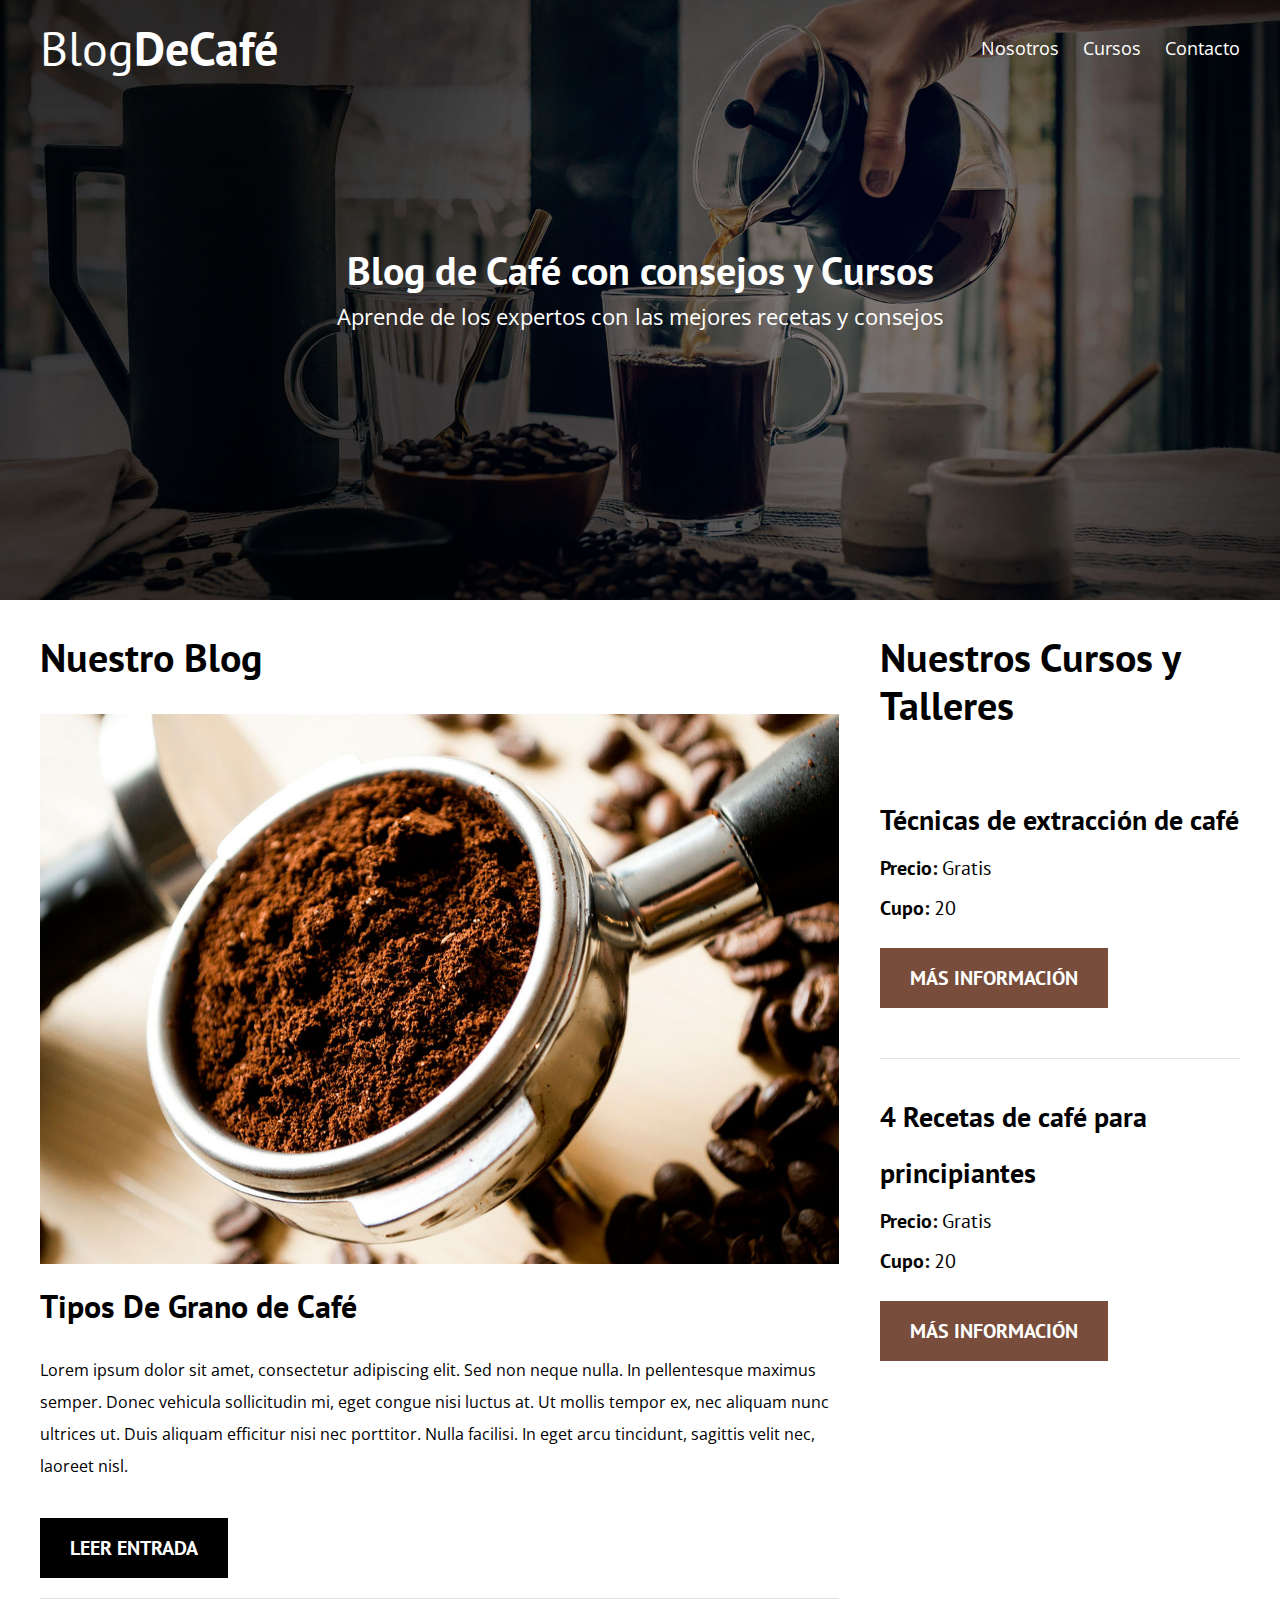
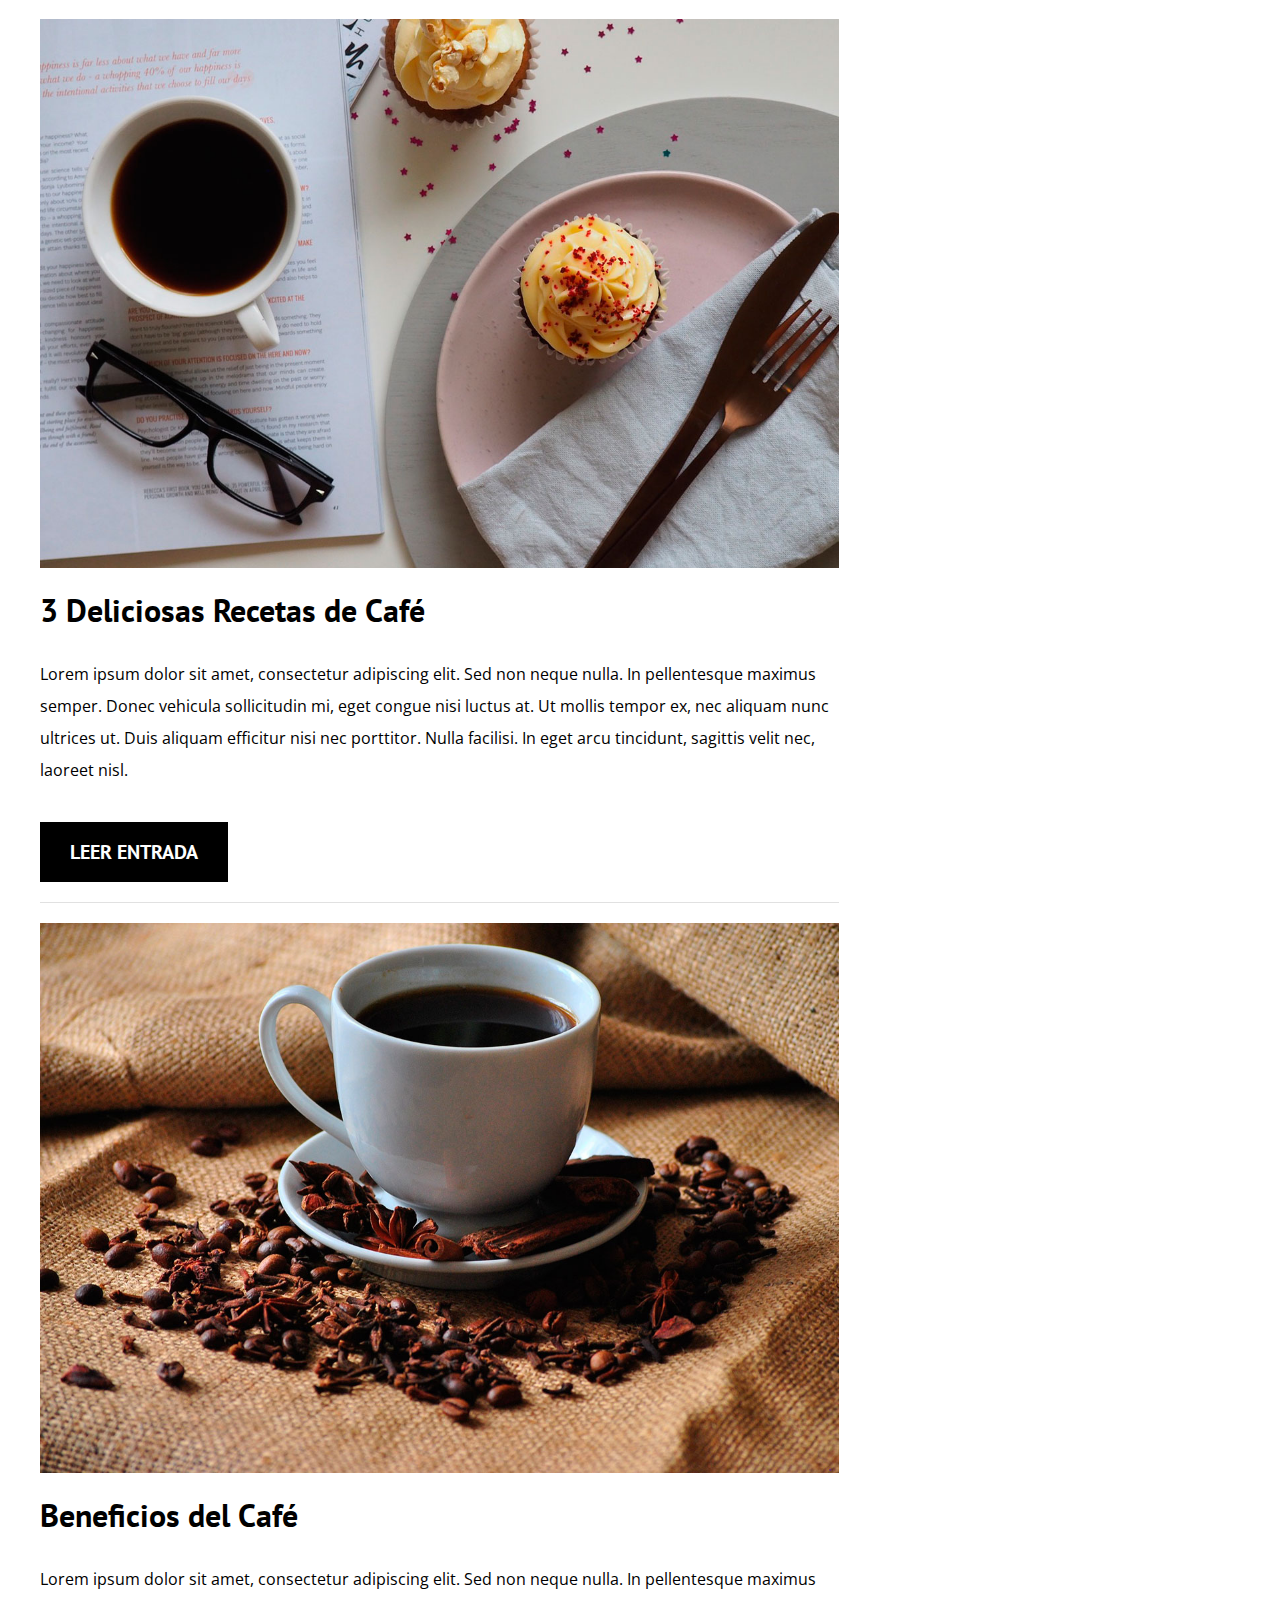
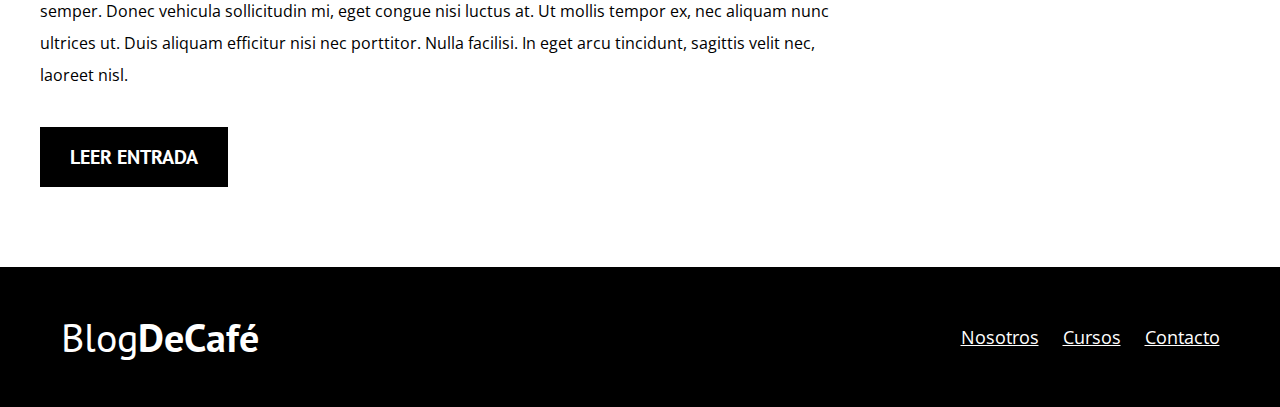
<file: blogcafe/index.html>
<!DOCTYPE html>
<html lang="en">

<head>
    <meta charset="UTF-8">
    <meta name="viewport" content="width=device-width, initial-scale=1.0">
    <meta http-equiv="X-UA-Compatible" content="ie=edge">
    <title>Blog de Café</title>
    <link href="https://fonts.googleapis.com/css?family=Open+Sans|PT+Sans:400,700&display=swap" rel="stylesheet">

    <link rel="stylesheet" href="css/normalize.css">
    <link rel="stylesheet" href="css/style.css">
</head>

<body>

    <header class="site-header">
        <div class="contenedor">
            <div class="barra">
                <a href="">
                    <h1 class="no-margin">Blog<span>DeCafé</span></h1>
                </a>
                <nav class="navegación">
                    <a href="nosotros.html">Nosotros</a>
                    <a href="cursos.html">Cursos</a>
                    <a href="contacto.html">Contacto</a>
                </nav>
            </div><!--barra-->
            <div class="texto-header">
                <h2 class="no-margin">Blog de Café con consejos y Cursos</h2>
                <p class="no-margin">Aprende de los expertos con las mejores recetas y consejos</p>
            </div>
        </div><!--contenedor-->
    </header>

    <div class="contenido-principal contenedor">
        <main class="blog">
            <h2>Nuestro Blog</h2>
            <article class="entrada-blog">
                <div class="imagen">
                    <img src="img/blog1.jpg" alt="Imagen Blog">
                </div><!--imagen-->
                <div class="contenido-blog">
                    <h3 class="no-margin">Tipos De Grano de Café</h3>
                    <p>Lorem ipsum dolor sit amet, consectetur adipiscing elit. 
                       Sed non neque nulla. In pellentesque maximus semper. 
                       Donec vehicula sollicitudin mi, eget congue nisi luctus at. 
                       Ut mollis tempor ex, nec aliquam nunc ultrices ut. 
                       Duis aliquam efficitur nisi nec porttitor. Nulla facilisi. 
                       In eget arcu tincidunt, sagittis velit nec, laoreet nisl.</p>
                       <a href="entrada.html" class="btn btn-primario">Leer Entrada</a>
                </div>
            </article>
            <article class="entrada-blog">
                <div class="imagen">
                    <img src="img/blog2.jpg" alt="Imagen Blog">
                </div><!--imagen-->
                <div class="contenido-blog">
                    <h3 class="no-margin">3 Deliciosas Recetas de Café</h3>
                    <p>Lorem ipsum dolor sit amet, consectetur adipiscing elit. 
                       Sed non neque nulla. In pellentesque maximus semper. 
                       Donec vehicula sollicitudin mi, eget congue nisi luctus at. 
                       Ut mollis tempor ex, nec aliquam nunc ultrices ut. 
                       Duis aliquam efficitur nisi nec porttitor. Nulla facilisi. 
                       In eget arcu tincidunt, sagittis velit nec, laoreet nisl.</p>
                       <a href="entrada.html" class="btn btn-primario">Leer Entrada</a>
                </div>
            </article>
            <article class="entrada-blog">
                <div class="imagen">
                    <img src="img/blog3.jpg" alt="Imagen Blog">
                </div><!--imagen-->
                <div class="contenido-blog">
                    <h3 class="no-margin">Beneficios del Café</h3>
                    <p>Lorem ipsum dolor sit amet, consectetur adipiscing elit. 
                       Sed non neque nulla. In pellentesque maximus semper. 
                       Donec vehicula sollicitudin mi, eget congue nisi luctus at. 
                       Ut mollis tempor ex, nec aliquam nunc ultrices ut. 
                       Duis aliquam efficitur nisi nec porttitor. Nulla facilisi. 
                       In eget arcu tincidunt, sagittis velit nec, laoreet nisl.</p>
                       <a href="entrada.html" class="btn btn-primario">Leer Entrada</a>
                </div>
            </article>
        </main>
        <aside class="cursos">
            <h2>Nuestros Cursos y Talleres</h2>
            <ul class="cursos-lista">
                <li class="curso">
                    <h4 class="no-margin">Técnicas de extracción de café</h4>
                    <p class="no-margin">Precio: <span>Gratis</span> </p>
                    <p class="no-margin">Cupo: <span>20</span> </p>
                    <a href="cursos.html" class="btn btn-secundario">Más Información</a>
                 </li>
                 <li class="curso">
                    <h4 class="no-margin">4 Recetas de café para principiantes</h4>
                    <p class="no-margin">Precio: <span>Gratis</span> </p>
                    <p class="no-margin">Cupo: <span>20</span> </p>
                    <a href="cursos.html" class="btn btn-secundario">Más Información</a>
                 </li>
            </ul>
        </aside>
    </div><!--Contenido principal-->
    <footer class="site-footer">
        <div class="contenedor">
            <div class="barra">
                <p class="no-margin">Blog<span>DeCafé</span></p>
                <nav class="navegación">
                    <a href="nosotros.html">Nosotros</a>
                    <a href="cursos.html">Cursos</a>
                    <a href="contacto.html">Contacto</a>
                </nav>
            </div>
        </div>
    </footer>

</body>

</html>
</file>
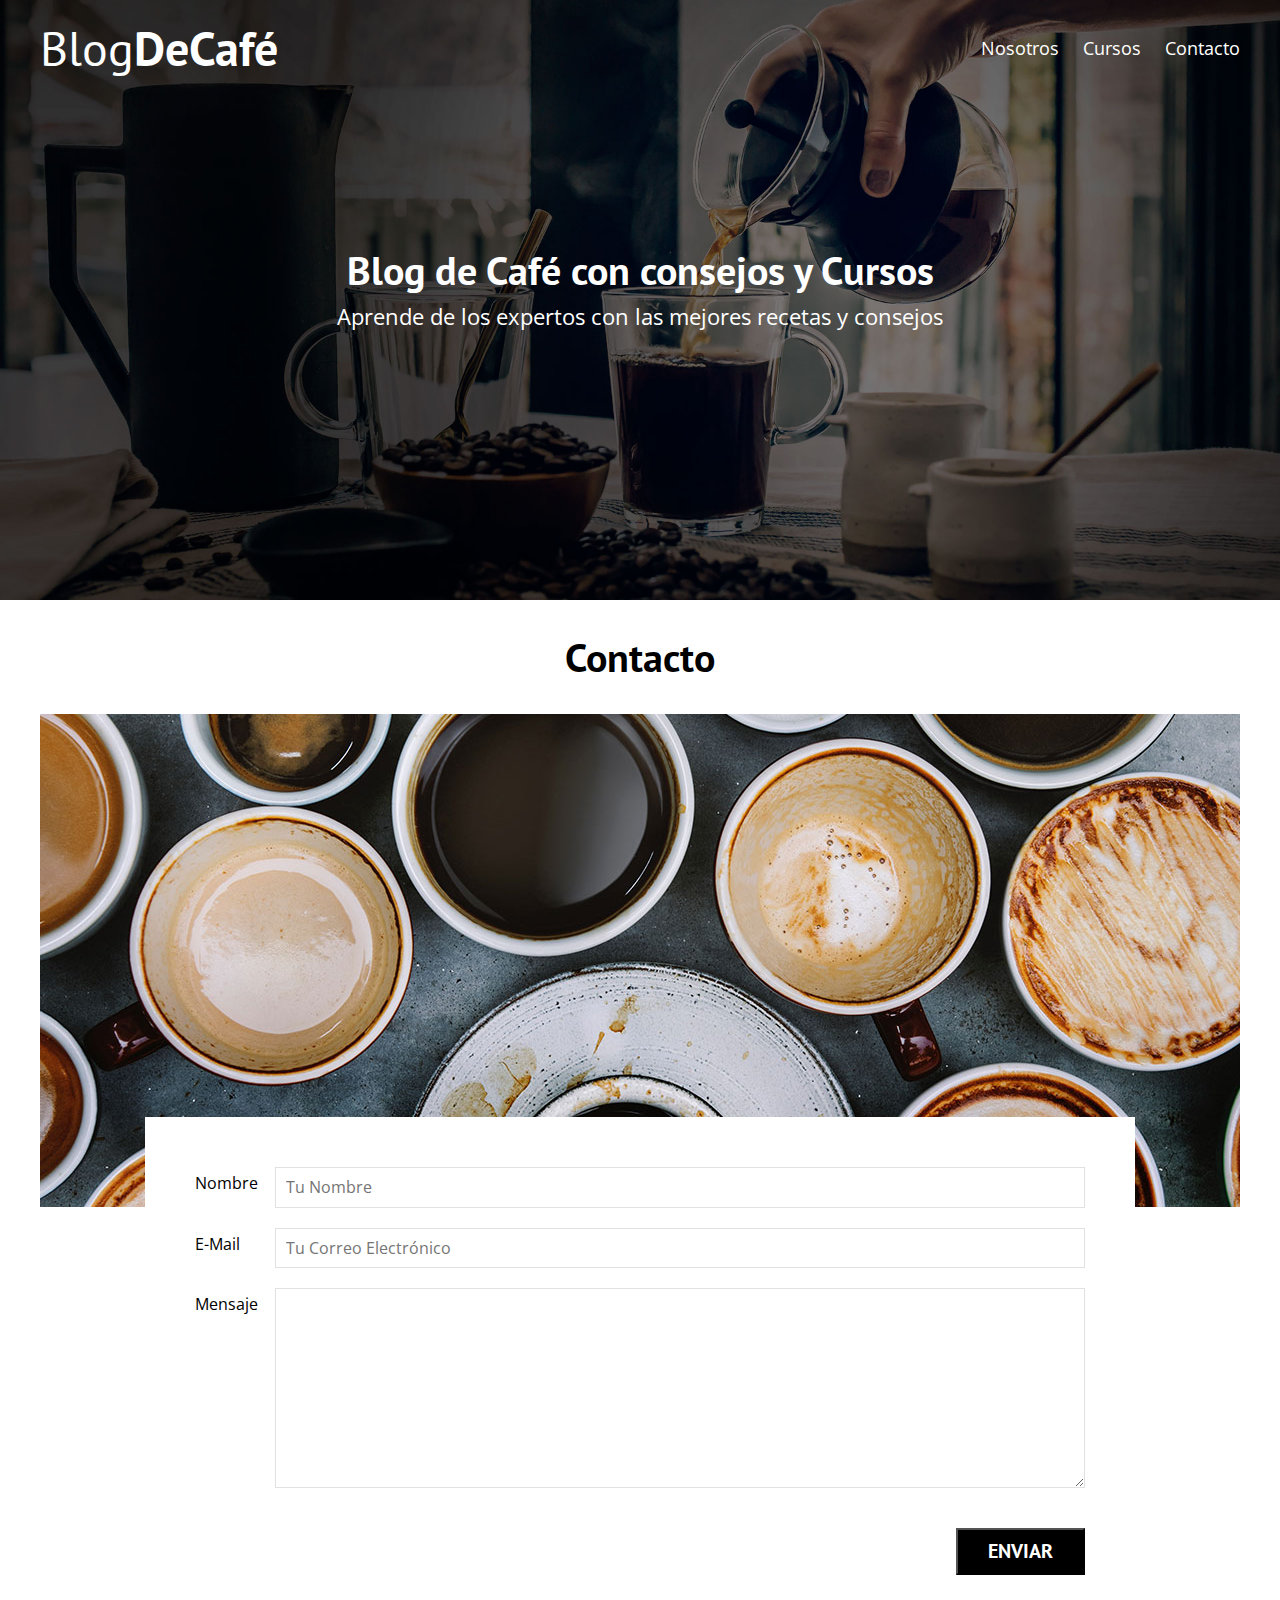
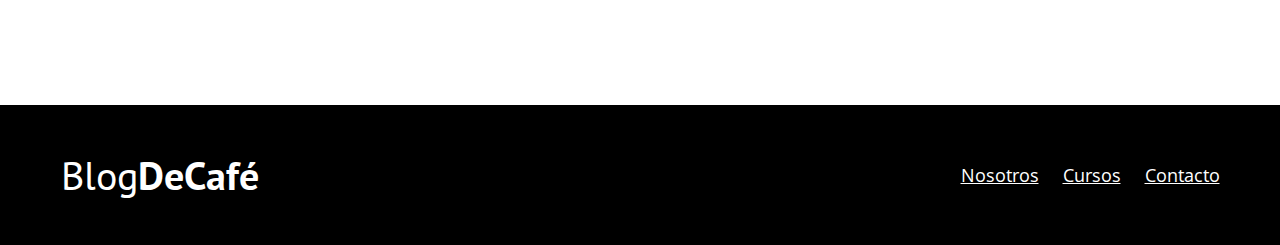
<file: blogcafe/contacto.html>
<!DOCTYPE html>
<html lang="en">

<head>
    <meta charset="UTF-8">
    <meta name="viewport" content="width=device-width, initial-scale=1.0">
    <meta http-equiv="X-UA-Compatible" content="ie=edge">
    <title>Blog de Café</title>
    <link href="https://fonts.googleapis.com/css?family=Open+Sans|PT+Sans:400,700&display=swap" rel="stylesheet">

    <link rel="stylesheet" href="css/normalize.css">
    <link rel="stylesheet" href="css/style.css">
</head>

<body>

    <header class="site-header">
        <div class="contenedor">
            <div class="barra">
                <a href="index.html">
                    <h1 class="no-margin">Blog<span>DeCafé</span></h1>
                </a>
                <nav class="navegación">
                    <a href="nosotros.html">Nosotros</a>
                    <a href="cursos.html">Cursos</a>
                    <a href="contacto.html">Contacto</a>
                </nav>
            </div><!--barra-->
            <div class="texto-header">
                <h2 class="no-margin">Blog de Café con consejos y Cursos</h2>
                <p class="no-margin">Aprende de los expertos con las mejores recetas y consejos</p>
            </div>
        </div><!--contenedor-->
    </header>

<main class="contenedor">
    <h2 class="centrar-texto">Contacto</h2>

    <div class="grid centrar-columnas">
        <div class="columnas-12">
             <img src="img/contacto.jpg" alt="Imagen Contacto">
        </div>

        <div class="columnas-10 formulario-contacto">
            <form action="#">
                <div class="campo">
                    <label for="nombre">Nombre</label>
                    <input type="text" id="nombre" placeholder="Tu Nombre">
                </div>
                <div class="campo">
                    <label for="email">E-Mail</label>
                    <input type="email" id="email" placeholder="Tu Correo Electrónico">
                </div>
                <div class="campo mensaje">
                    <label for="mensaje">Mensaje</label>
                    <textarea id="mensaje"></textarea>
                </div>
                <div class="campo enviar">
                    <input type="submit" value="Enviar" class="btn btn-primario">
                </div>
            </form>
        </div>
    </div>
</main>


<footer class="site-footer">
    <div class="contenedor">
        <div class="barra">
            <p class="no-margin">Blog<span>DeCafé</span></p>
            <nav class="navegación">
                <a href="nosotros.html">Nosotros</a>
                <a href="cursos.html">Cursos</a>
                <a href="contacto.html">Contacto</a>
            </nav>
        </div>
    </div>
</footer>

</body>

</html>
</file>
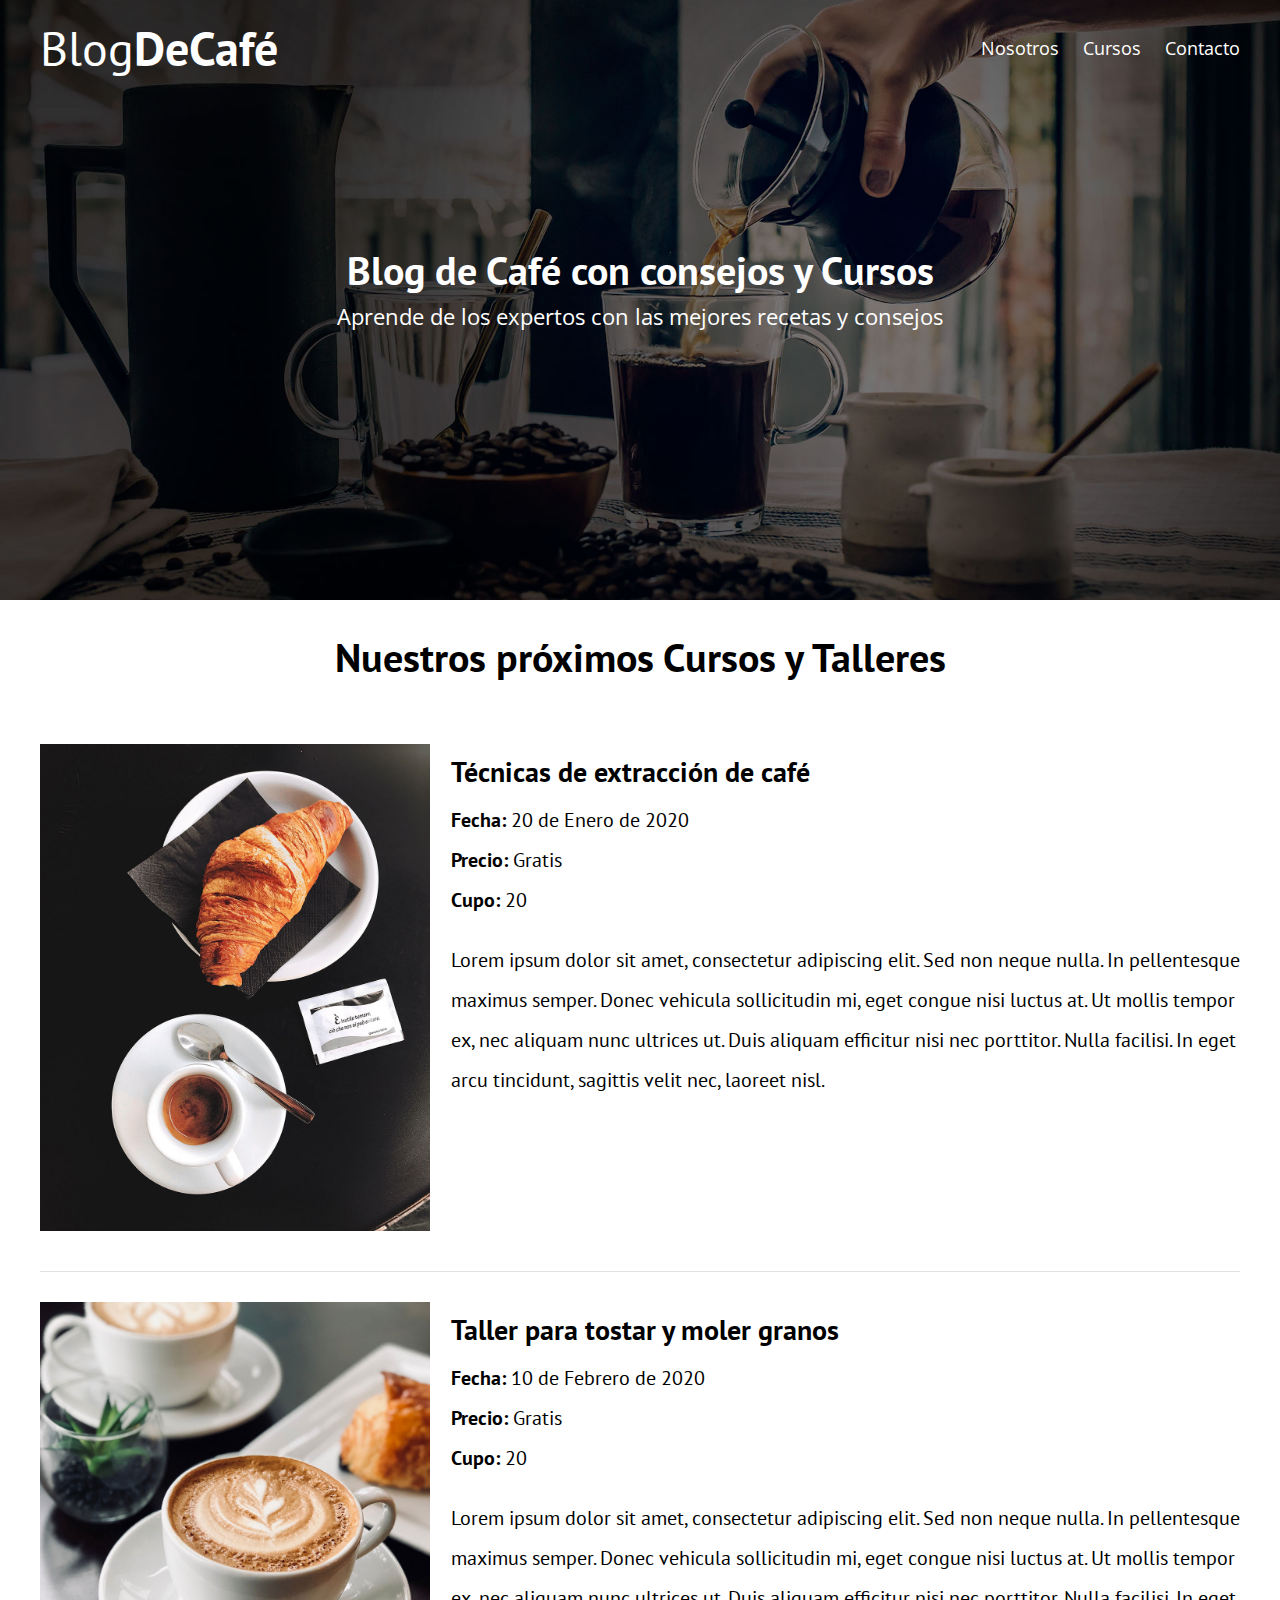
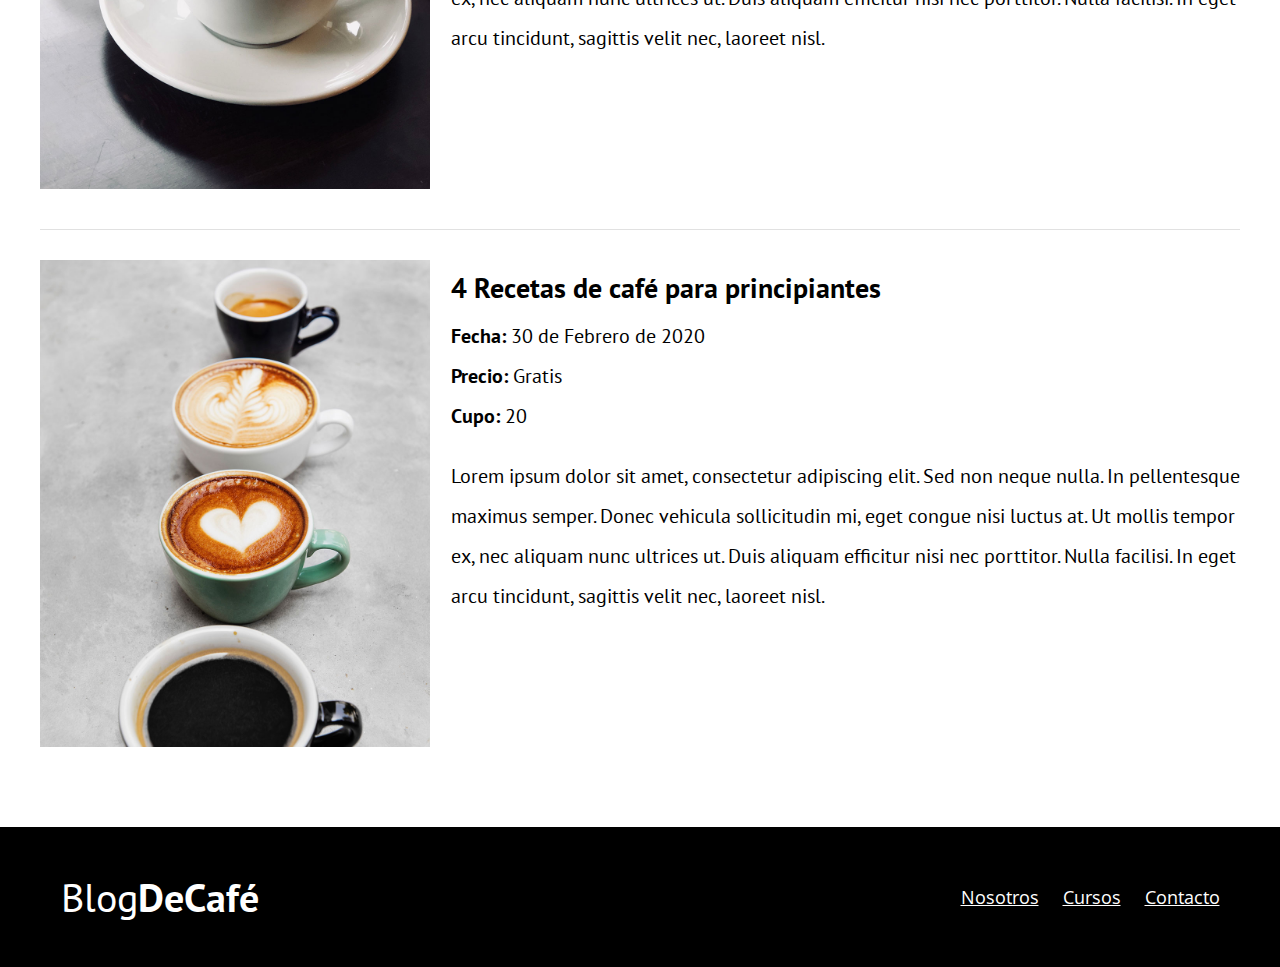
<file: blogcafe/cursos.html>
<!DOCTYPE html>
<html lang="en">

<head>
    <meta charset="UTF-8">
    <meta name="viewport" content="width=device-width, initial-scale=1.0">
    <meta http-equiv="X-UA-Compatible" content="ie=edge">
    <title>Blog de Café</title>
    <link href="https://fonts.googleapis.com/css?family=Open+Sans|PT+Sans:400,700&display=swap" rel="stylesheet">

    <link rel="stylesheet" href="css/normalize.css">
    <link rel="stylesheet" href="css/style.css">
</head>

<body>

    <header class="site-header">
        <div class="contenedor">
            <div class="barra">
                <a href="index.html">
                    <h1 class="no-margin">Blog<span>DeCafé</span></h1>
                </a>
                <nav class="navegación">
                    <a href="nosotros.html">Nosotros</a>
                    <a href="cursos.html">Cursos</a>
                    <a href="contacto.html">Contacto</a>
                </nav>
            </div><!--barra-->
            <div class="texto-header">
                <h2 class="no-margin">Blog de Café con consejos y Cursos</h2>
                <p class="no-margin">Aprende de los expertos con las mejores recetas y consejos</p>
            </div>
        </div><!--contenedor-->
    </header>

<main class="contenedor">
    <h2 class="centrar-texto">Nuestros próximos Cursos y Talleres</h2>

    <article class="curso grid">
        <div class="columnas-4">
            <img src="img/curso1.jpg" alt="Imagen Cursos">
        </div>
        <div class="columnas-8">
            <h4 class="no-margin">Técnicas de extracción de café</h4>
            <p class="no-margin">Fecha: <span>20 de Enero de 2020</span> </p>
            <p class="no-margin">Precio: <span>Gratis</span> </p>
            <p class="no-margin">Cupo: <span>20</span> </p>
            <p class="descripción">Lorem ipsum dolor sit amet, consectetur adipiscing elit. 
                Sed non neque nulla. In pellentesque maximus semper. 
                Donec vehicula sollicitudin mi, eget congue nisi luctus at. 
                Ut mollis tempor ex, nec aliquam nunc ultrices ut. 
                Duis aliquam efficitur nisi nec porttitor. Nulla facilisi. 
                In eget arcu tincidunt, sagittis velit nec, laoreet nisl.</p>
        </div>
    </article>
    <article class="curso grid">
        <div class="columnas-4">
            <img src="img/curso2.jpg" alt="Imagen Cursos">
        </div>
        <div class="columnas-8">
            <h4 class="no-margin">Taller para tostar y moler granos</h4>
            <p class="no-margin">Fecha: <span>10 de Febrero de 2020</span> </p>
            <p class="no-margin">Precio: <span>Gratis</span> </p>
            <p class="no-margin">Cupo: <span>20</span> </p>
            <p class="descripción">Lorem ipsum dolor sit amet, consectetur adipiscing elit. 
                Sed non neque nulla. In pellentesque maximus semper. 
                Donec vehicula sollicitudin mi, eget congue nisi luctus at. 
                Ut mollis tempor ex, nec aliquam nunc ultrices ut. 
                Duis aliquam efficitur nisi nec porttitor. Nulla facilisi. 
                In eget arcu tincidunt, sagittis velit nec, laoreet nisl.</p>
        </div>
    </article>
    <article class="curso grid">
        <div class="columnas-4">
            <img src="img/curso3.jpg" alt="Imagen Cursos">
        </div>
        <div class="columnas-8">
            <h4 class="no-margin">4 Recetas de café para principiantes</h4>
            <p class="no-margin">Fecha: <span>30 de Febrero de 2020</span> </p>
            <p class="no-margin">Precio: <span>Gratis</span> </p>
            <p class="no-margin">Cupo: <span>20</span> </p>
            <p class="descripción">Lorem ipsum dolor sit amet, consectetur adipiscing elit. 
                Sed non neque nulla. In pellentesque maximus semper. 
                Donec vehicula sollicitudin mi, eget congue nisi luctus at. 
                Ut mollis tempor ex, nec aliquam nunc ultrices ut. 
                Duis aliquam efficitur nisi nec porttitor. Nulla facilisi. 
                In eget arcu tincidunt, sagittis velit nec, laoreet nisl.</p>
        </div>
    </article>
</main>

<footer class="site-footer">
    <div class="contenedor">
        <div class="barra">
            <p class="no-margin">Blog<span>DeCafé</span></p>
            <nav class="navegación">
                <a href="nosotros.html">Nosotros</a>
                <a href="cursos.html">Cursos</a>
                <a href="contacto.html">Contacto</a>
            </nav>
        </div>
    </div>
</footer>

</body>

</html>
</file>
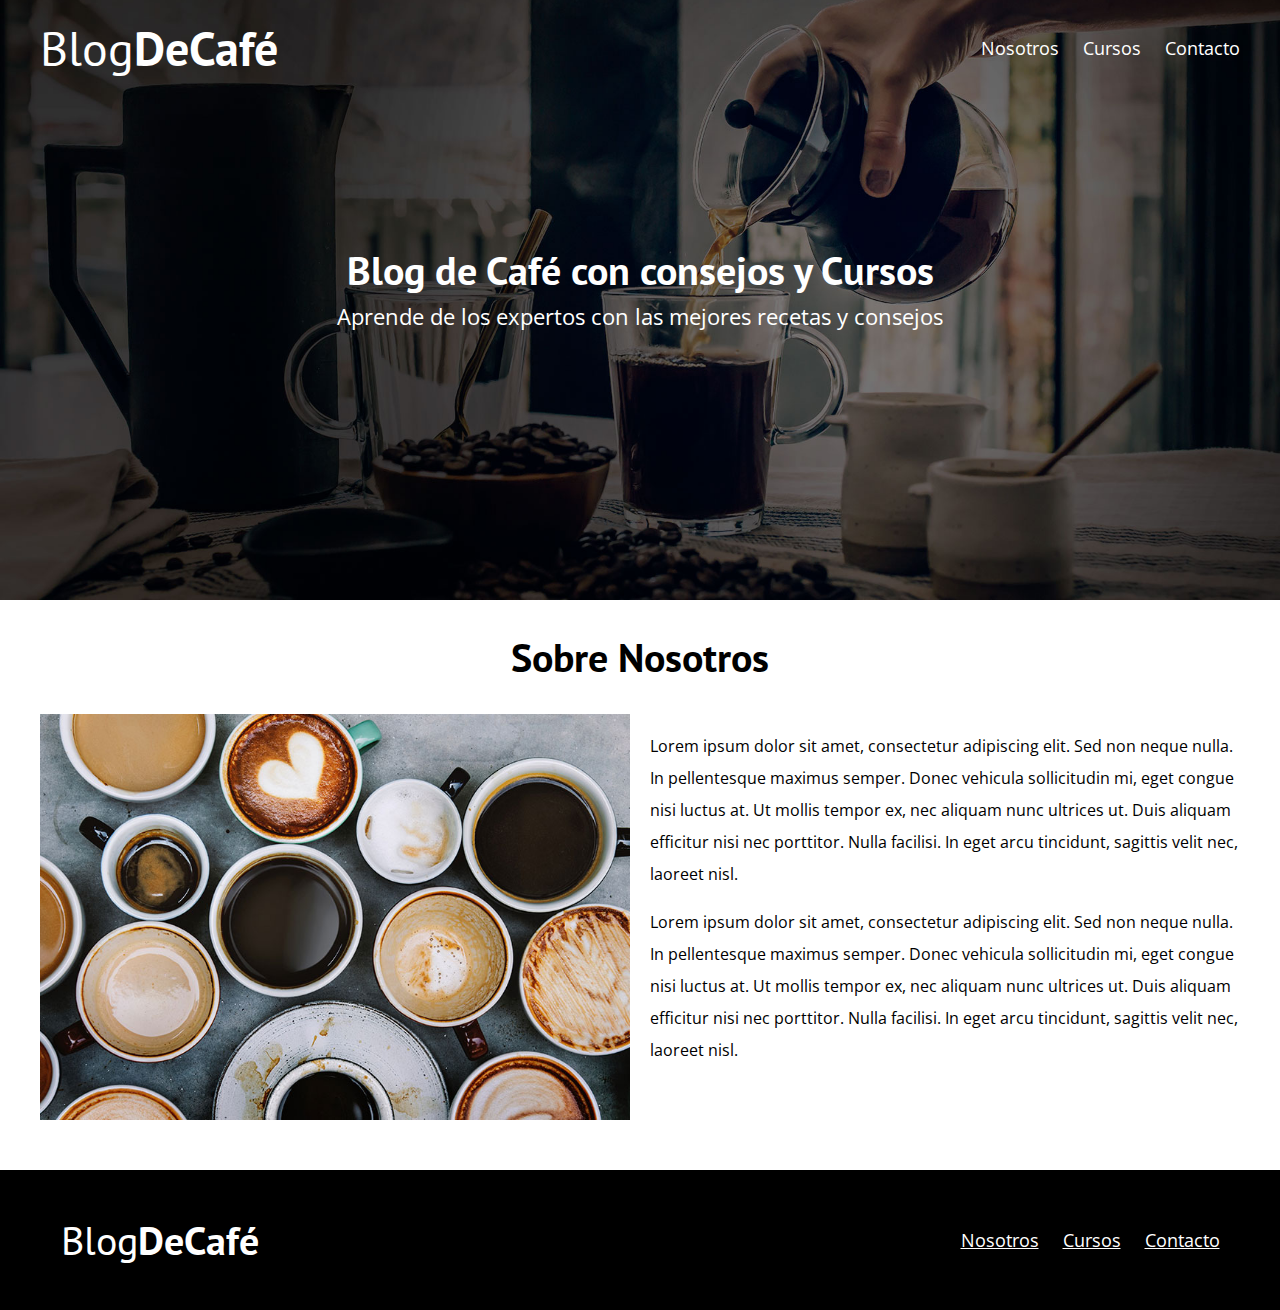
<file: blogcafe/nosotros.html>
<!DOCTYPE html>
<html lang="en">

<head>
    <meta charset="UTF-8">
    <meta name="viewport" content="width=device-width, initial-scale=1.0">
    <meta http-equiv="X-UA-Compatible" content="ie=edge">
    <title>Blog de Café</title>
    <link href="https://fonts.googleapis.com/css?family=Open+Sans|PT+Sans:400,700&display=swap" rel="stylesheet">

    <link rel="stylesheet" href="css/normalize.css">
    <link rel="stylesheet" href="css/style.css">
</head>

<body>

    <header class="site-header">
        <div class="contenedor">
            <div class="barra">
                <a href="index.html">
                    <h1 class="no-margin">Blog<span>DeCafé</span></h1>
                </a>
                <nav class="navegación">
                    <a href="nosotros.html">Nosotros</a>
                    <a href="cursos.html">Cursos</a>
                    <a href="contacto.html">Contacto</a>
                </nav>
            </div><!--barra-->
            <div class="texto-header">
                <h2 class="no-margin">Blog de Café con consejos y Cursos</h2>
                <p class="no-margin">Aprende de los expertos con las mejores recetas y consejos</p>
            </div>
        </div><!--contenedor-->
    </header>

    <main class="contenedor">
        <h2 class="centrar-texto">Sobre Nosotros</h2>
        <div class="grid">
            <div class="columnas-6">
                <img src="img/nosotros.jpg" alt="Imagen Nosotros">
            </div>
            <div class="columnas-6">
                <p>Lorem ipsum dolor sit amet, consectetur adipiscing elit. 
                    Sed non neque nulla. In pellentesque maximus semper. 
                    Donec vehicula sollicitudin mi, eget congue nisi luctus at. 
                    Ut mollis tempor ex, nec aliquam nunc ultrices ut. 
                    Duis aliquam efficitur nisi nec porttitor. Nulla facilisi. 
                    In eget arcu tincidunt, sagittis velit nec, laoreet nisl.</p>
                
                <p>Lorem ipsum dolor sit amet, consectetur adipiscing elit. 
                    Sed non neque nulla. In pellentesque maximus semper. 
                    Donec vehicula sollicitudin mi, eget congue nisi luctus at. 
                    Ut mollis tempor ex, nec aliquam nunc ultrices ut. 
                    Duis aliquam efficitur nisi nec porttitor. Nulla facilisi. 
                    In eget arcu tincidunt, sagittis velit nec, laoreet nisl.</p>
            </div>
        </div>
    </main>


<footer class="site-footer">
    <div class="contenedor">
        <div class="barra">
            <p class="no-margin">Blog<span>DeCafé</span></p>
            <nav class="navegación">
                <a href="nosotros.html">Nosotros</a>
                <a href="cursos.html">Cursos</a>
                <a href="contacto.html">Contacto</a>
            </nav>
        </div>
    </div>
</footer>

</body>

</html>
</file>
<file: blogcafe/css/style.css>
html {
    box-sizing: border-box;
    font-size: 62.5%; /** 1 rem = 10px **/
}

*,*:before,*:after {
    box-sizing: inherit;
}

body {
    font-family: 'Open Sans', sans-serif;
    font-size: 1.6rem;
    line-height: 2;
}
/** Globales **/
.contenedor {
    max-width: 1200px;
    width: 95%;
    margin: 0 auto;
}
h1, h2, h3, h4 {
    font-family: 'PT Sans', sans-serif;
}
h1 {
    font-size: 4.8rem;
}
h2 {
    font-size: 4rem;
    line-height: 1.2;
}
h3 {
    font-size: 3.2rem;
}
h4 {
    font-size: 2.8rem;
    
}
img {
    max-width: 100%;
}
/** Utilidades **/
.centrar-texto {
    text-align: center;
}
.no-margin {
    margin: 0;
}
/** Grid **/
@media (min-width:768px) {
    .grid {
        display: flex;
        justify-content: space-between;
        flex-wrap: wrap;
    }
    .centrar-columnas {
        justify-content: center;
    }
    .columnas-4 {
        flex: 0 0 calc(33.3% - 1rem);
    }
    .columnas-6 {
        flex: 0 0 calc(50% - 1rem);
    }
    .columnas-8 {
        flex: 0 0 calc(66.6% - 1rem);
    }
    .columnas-10 {
        flex: 0 0 calc(83.3% - 1rem);
    }
    .columnas-12 {
        flex: 0 0 100%;
    }
}

/** Botones **/
.btn {
    display: block;
    text-align: center;
    padding: 1rem 3rem;
    margin: 2rem 0;
    color: #ffffff;
    text-decoration: none;
    font-family: 'PT Sans', sans-serif;
    font-weight: 700;
    font-size: 2rem;
    text-transform: uppercase;
    flex: 0 0 100%;
}
.btn:hover {
    cursor: pointer;
}
@media (min-width:768px) {
    .btn {
        display: inline-block;
        flex: 0 0 auto;
    }
}
.btn-primario {
    background-color: #000000;
}
.btn-secundario {
    background-color: #784d3c;
}

/** Header **/
@media (min-width:768px) {
    .barra {
        display: flex;
        justify-content: space-between;
        align-items: center;
    }
}
.site-header {
    background-image: url(../img/banner.jpg);
    background-repeat: no-repeat;
    background-position: center center;
    background-size: cover;
    height: 60rem;
}
.site-header a {
    color: #ffffff;
    text-decoration: none;
}
.site-header h1 {
    text-align: center;
    font-weight: 400;
}
.site-header h1 span {
    font-weight: 700;
}
/** Navegación **/
.navegación a {
    text-align: center;
    display: block;
    font-size: 1.8rem;
    color: #ffffff;
}
@media (min-width:768px) {
    .navegación a {
        display: inline;
        margin-right: 2rem;
    }
    .navegación a:last-of-type {
        margin: 0;
    }
}
/** Header Texto **/
.texto-header {
    color: #ffffff;
    text-align: center;
    margin-top: 5rem;
}
@media (min-width:768px) {
    .texto-header {
        margin-top: 15rem;
    }
}
.texto-header p {
    font-size: 2.2rem;
}
/** Contenido Principal HOME **/
.contenido-principal {
    display: flex;
    flex-wrap: wrap;
}
.blog,
.cursos {
    flex: 0 0 100%;
}
.cursos {
    order: -1;
}
@media (min-width:768px) {
    .contenido-principal {
        justify-content: space-between;
    }
    .blog {
        flex-basis: 66.6%;
    }
    .cursos {
        flex-basis: calc(33.3% - 4rem);
        order: 2;
    }
}
/** Opcional **/
.entrada-blog {
    margin-bottom: 2rem;
    border-bottom: 1px solid #e1e1e1;
}
.entrada-blog:last-of-type {
    border: none;
}
/** Cursos Sidebar **/
.cursos-lista {
    padding: 0;
    list-style: none;
}
.curso {
    padding-top: 3rem;
    padding-bottom: 3rem;
    border-bottom: 1px solid #e1e1e1;
}
.curso:last-of-type {
    border-bottom: none;
}
.curso p {
    font-family: 'PT Sans', sans-serif;
    font-weight: 700;
    font-size: 2rem;
}
.curso p span,
.curso p.descripción {
    font-weight: 400;
}
/** Footer **/
.site-footer {
    background-color: #000000;
    padding: 3rem;
    margin-top: 4rem;
}
.site-footer p {
    color: #ffffff;
    font-size: 4rem;
    font-weight: 400;
    font-family: 'PT Sans', sans-serif;
    text-align: center;
}
.site-footer p span {
    font-weight: 700;
}

/** Contacto **/
.formulario-contacto {
    background-color: #ffffff;
    padding: 5rem;
}
@media (min-width:768px) {
    .formulario-contacto {
        margin-top: -10rem;
    }
}
.formulario-contacto .campo {
    display: flex;
    justify-content: space-between;
    margin-bottom: 2rem;
}
.formulario-contacto .campo label {
    flex: 0 0 8rem;
}
.formulario-contacto .campo input:not([type="submit"]),
.formulario-contacto textarea {
    flex: 1;
    border: 1px solid #e1e1e1;
    padding: 1rem;
}
.formulario-contacto textarea {
    height: 20rem;
}
.formulario-contacto .enviar {
    display: flex;
    justify-content: flex-end;
}
</file>
